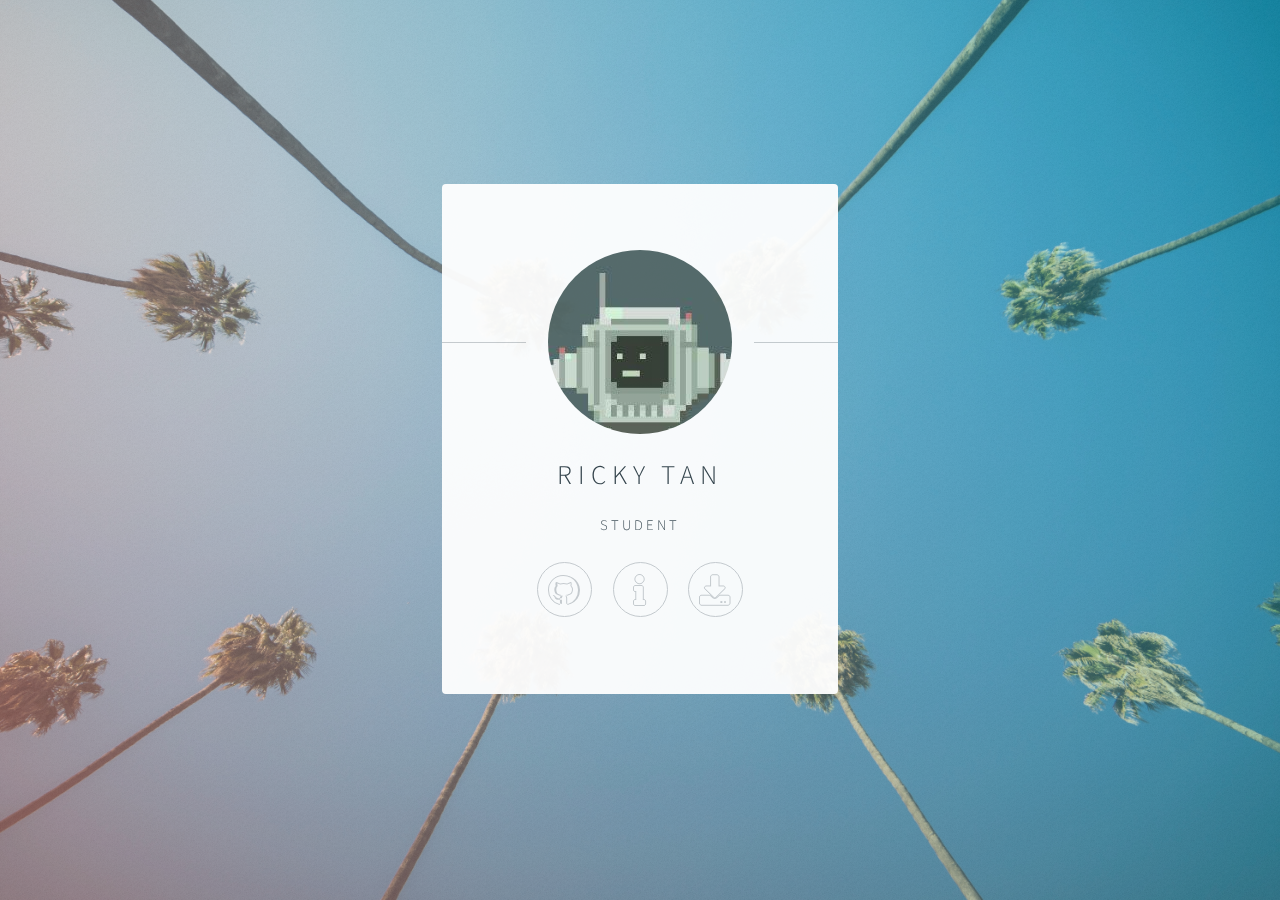
<file: index.html>
<!DOCTYPE HTML>

<html>
	<head>
		<title>Ricky Tan</title>
		<meta charset="utf-8" />
		<meta name="viewport" content="width=device-width, initial-scale=1, user-scalable=no" />
		<link rel="stylesheet" href="assets/css/main.css" />
		<noscript><link rel="stylesheet" href="assets/css/noscript.css" /></noscript>
	</head>
	<body class="is-preload">

		<!-- Wrapper -->
			<div id="wrapper">

				<!-- Main -->
					<section id="main">
						<header>
							<span class="avatar"><img src="images/avatar.jpg" alt="" /></span>
							<h1>Ricky Tan</h1>
							<p>Student</p>
						</header>
						
						<footer>
							<ul class="icons">
								<li><a href="https://github.com/TanSRicky" class="icon brands fa-github"></a></li>
								<li><a href="about.html" class="icon solid fa-info"></a></li>
								<li><a href="RickyTanResume.pdf" class="icon solid fa-download"></a></li>
							</ul>
						</footer>
					</section>

				<!-- Footer -->
					<footer id="footer">
						<ul class="copyright">
							
						</ul>
					</footer>

			</div>

		<!-- Scripts -->
			<script>
				if ('addEventListener' in window) {
					window.addEventListener('load', function() { document.body.className = document.body.className.replace(/\bis-preload\b/, ''); });
					document.body.className += (navigator.userAgent.match(/(MSIE|rv:11\.0)/) ? ' is-ie' : '');
				}
			</script>

	</body>
</html>
</file>
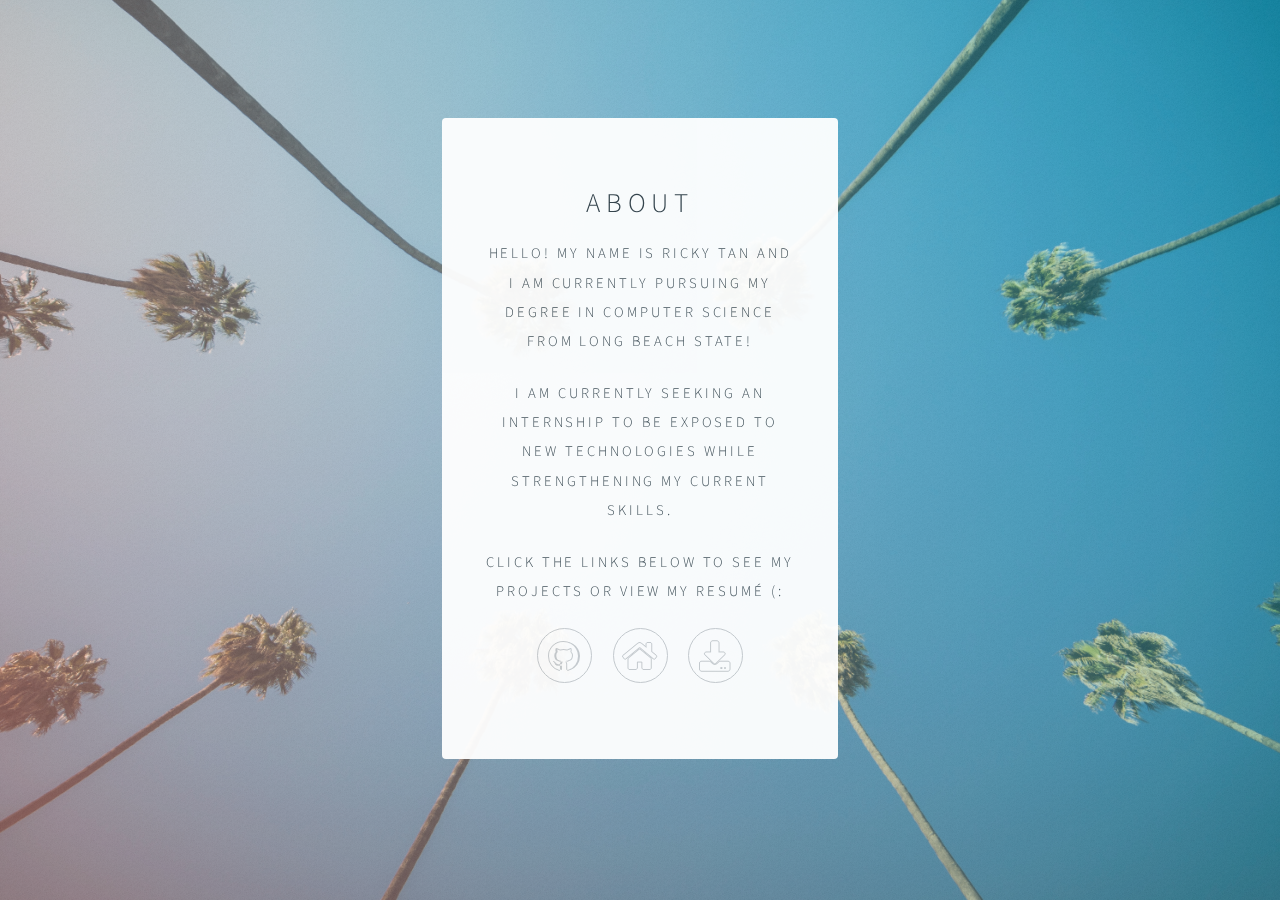
<file: about.html>
<!DOCTYPE HTML>

<html>
	<head>
		<title>Ricky Tan</title>
		<meta charset="utf-8" />
		<meta name="viewport" content="width=device-width, initial-scale=1, user-scalable=no" />
		<link rel="stylesheet" href="assets/css/main.css" />
		<noscript><link rel="stylesheet" href="assets/css/noscript.css" /></noscript>
	</head>
	<body class="is-preload">

		<!-- Wrapper -->
			<div id="wrapper">

				<!-- Main -->
					<section id="main">
						
						  <h1>About</h1>
							<p>Hello! My name is Ricky Tan and I am currently pursuing my degree in Computer Science from Long Beach State!</p>
							<p>I am currently seeking an internship to be exposed to new technologies while strengthening my current skills.</p>
							<p>Click the links below to see my projects or view my resumé (:</p>
						<footer>
							<ul class="icons">
								<li><a href="https://github.com/TanSRicky" class="icon brands fa-github"></a></li>
								<li><a href="index.html" class="icon solid fa-home"></a></li>
								<li><a href="resume.pdf" class="icon solid fa-download"></a></li>
							</ul>
						</footer>
					</section>

				<!-- Footer -->
					<footer id="footer">
						<ul class="copyright">
							
						</ul>
					</footer>

			</div>

		<!-- Scripts -->
			<script>
				if ('addEventListener' in window) {
					window.addEventListener('load', function() { document.body.className = document.body.className.replace(/\bis-preload\b/, ''); });
					document.body.className += (navigator.userAgent.match(/(MSIE|rv:11\.0)/) ? ' is-ie' : '');
				}
			</script>

	</body>
</html>
</file>
<file: assets/css/noscript.css>
/* Basic */

	body:after {
		display: none;
	}

/* Main */

	#main {
		-moz-transform: none !important;
		-webkit-transform: none !important;
		-ms-transform: none !important;
		transform: none !important;
		opacity: 1 !important;
	}
</file>
<file: assets/css/main.css>
@import url(fontawesome-all.min.css);
@import url("https://fonts.googleapis.com/css?family=Source+Sans+Pro:300");



/* Icon (alt) */

	html, body, div, span, applet, object,
	iframe, h1, h2, h3, h4, h5, h6, p, blockquote,
	pre, a, abbr, acronym, address, big, cite,
	code, del, dfn, em, img, ins, kbd, q, s, samp,
	small, strike, strong, sub, sup, tt, var, b,
	u, i, center, dl, dt, dd, ol, ul, li, fieldset,
	form, label, legend, table, caption, tbody,
	tfoot, thead, tr, th, td, article, aside,
	canvas, details, embed, figure, figcaption,
	footer, header, hgroup, menu, nav, output, ruby,
	section, summary, time, mark, audio, video {
		margin: 0;
		padding: 0;
		border: 0;
		font-size: 100%;
		font: inherit;
		vertical-align: baseline;
	}

	article, aside, details, figcaption, figure,
	footer, header, hgroup, menu, nav, section {
		display: block;
	}

	body {
		line-height: 1;
	}

	ol, ul {
		list-style: none;
	}

	blockquote, q {
		quotes: none;
	}

		blockquote:before, blockquote:after, q:before, q:after {
			content: '';
			content: none;
		}

	table {
		border-collapse: collapse;
		border-spacing: 0;
	}

	body {
		-webkit-text-size-adjust: none;
	}

	mark {
		background-color: transparent;
		color: inherit;
	}

	input::-moz-focus-inner {
		border: 0;
		padding: 0;
	}

	input, select, textarea {
		-moz-appearance: none;
		-webkit-appearance: none;
		-ms-appearance: none;
		appearance: none;
	}

/* Basic */

	@media screen and (max-width: 480px) {

		html, body {
			min-width: 320px;
		}

	}

	html {
		box-sizing: border-box;
	}

	*, *:before, *:after {
		box-sizing: inherit;
	}

	body.is-preload *, body.is-preload *:before, body.is-preload *:after {
		-moz-animation: none !important;
		-webkit-animation: none !important;
		-ms-animation: none !important;
		animation: none !important;
		-moz-transition: none !important;
		-webkit-transition: none !important;
		-ms-transition: none !important;
		transition: none !important;
	}

	html {
		height: 100%;
	}

	body {
		height: 100%;
		background-color: #ffffff;
		background-image: url("images/overlay.png"), -moz-linear-gradient(60deg, rgba(255, 165, 150, 0.5) 5%, rgba(0, 228, 255, 0.35)), url("../../images/joseph-ngabo-LZr7ZcMVDs4-unsplash.jpg");
		background-image: url("images/overlay.png"), -webkit-linear-gradient(60deg, rgba(255, 165, 150, 0.5) 5%, rgba(0, 228, 255, 0.35)), url("../../images/joseph-ngabo-LZr7ZcMVDs4-unsplash.jpg");
		background-image: url("images/overlay.png"), -ms-linear-gradient(60deg, rgba(255, 165, 150, 0.5) 5%, rgba(0, 228, 255, 0.35)), url("../../images/joseph-ngabo-LZr7ZcMVDs4-unsplash.jpg");
		background-image: url("images/overlay.png"), linear-gradient(60deg, rgba(255, 165, 150, 0.5) 5%, rgba(0, 228, 255, 0.35)), url("../../images/joseph-ngabo-LZr7ZcMVDs4-unsplash.jpg");
		background-repeat: repeat,			no-repeat,			no-repeat;
		background-size: 100px 100px, cover,				cover;
		background-position: top left,		center center,		bottom center;
		background-attachment: fixed,			fixed,				fixed;
	}

		body:after {
			content: '';
			display: block;
			position: fixed;
			top: 0;
			left: 0;
			width: 100%;
			height: inherit;
			opacity: 0;
			z-index: 1;
			background-color: #ffffff;
			background-image: url("images/overlay.png"), -moz-linear-gradient(60deg, rgba(255, 165, 150, 0.5) 5%, rgba(0, 228, 255, 0.35));
			background-image: url("images/overlay.png"), -webkit-linear-gradient(60deg, rgba(255, 165, 150, 0.5) 5%, rgba(0, 228, 255, 0.35));
			background-image: url("images/overlay.png"), -ms-linear-gradient(60deg, rgba(255, 165, 150, 0.5) 5%, rgba(0, 228, 255, 0.35));
			background-image: url("images/overlay.png"), linear-gradient(60deg, rgba(255, 165, 150, 0.5) 5%, rgba(0, 228, 255, 0.35));
			background-repeat: repeat,			no-repeat;
			background-size: 100px 100px, cover;
			background-position: top left,		center center;
			-moz-transition: opacity 1.75s ease-out;
			-webkit-transition: opacity 1.75s ease-out;
			-ms-transition: opacity 1.75s ease-out;
			transition: opacity 1.75s ease-out;
		}

		body.is-preload:after {
			opacity: 1;
		}

/* Type */

	body, input, select, textarea {
		color: #414f57;
		font-family: "Source Sans Pro", Helvetica, sans-serif;
		font-size: 14pt;
		font-weight: 300;
		line-height: 2;
		letter-spacing: 0.2em;
		text-transform: uppercase;
	}

		@media screen and (max-width: 1680px) {

			body, input, select, textarea {
				font-size: 11pt;
			}

		}

		@media screen and (max-width: 480px) {

			body, input, select, textarea {
				font-size: 10pt;
				line-height: 1.75;
			}

		}

	a {
		-moz-transition: color 0.2s ease, border-color 0.2s ease;
		-webkit-transition: color 0.2s ease, border-color 0.2s ease;
		-ms-transition: color 0.2s ease, border-color 0.2s ease;
		transition: color 0.2s ease, border-color 0.2s ease;
		color: inherit;
		text-decoration: none;
	}

		a:before {
			-moz-transition: color 0.2s ease, text-shadow 0.2s ease;
			-webkit-transition: color 0.2s ease, text-shadow 0.2s ease;
			-ms-transition: color 0.2s ease, text-shadow 0.2s ease;
			transition: color 0.2s ease, text-shadow 0.2s ease;
		}

		a:hover {
			color: #ff7496;
		}

	strong, b {
		color: #313f47;
	}

	em, i {
		font-style: italic;
	}

	p {
		margin: 0 0 1.5em 0;
	}

	h1, h2, h3, h4, h5, h6 {
		color: #313f47;
		line-height: 1.5;
		margin: 0 0 0.75em 0;
	}

		h1 a, h2 a, h3 a, h4 a, h5 a, h6 a {
			color: inherit;
			text-decoration: none;
		}

	h1 {
		font-size: 1.85em;
		letter-spacing: 0.22em;
		margin: 0 0 0.525em 0;
	}

	h2 {
		font-size: 1.25em;
	}

	h3 {
		font-size: 1em;
	}

	h4 {
		font-size: 1em;
	}

	h5 {
		font-size: 1em;
	}

	h6 {
		font-size: 1em;
	}

	@media screen and (max-width: 480px) {

		h1 {
			font-size: 1.65em;
		}

	}

	sub {
		font-size: 0.8em;
		position: relative;
		top: 0.5em;
	}

	sup {
		font-size: 0.8em;
		position: relative;
		top: -0.5em;
	}

	hr {
		border: 0;
		border-bottom: solid 1px #c8cccf;
		margin: 3em 0;
	}

/* Form */

	form {
		margin: 0 0 1.5em 0;
	}

		form > :last-child {
			margin-bottom: 0;
		}

		form > .fields {
			display: -moz-flex;
			display: -webkit-flex;
			display: -ms-flex;
			display: flex;
			-moz-flex-wrap: wrap;
			-webkit-flex-wrap: wrap;
			-ms-flex-wrap: wrap;
			flex-wrap: wrap;
			width: calc(100% + 2.25em);
			margin: -1.125em 0 1.5em -1.125em;
		}

			form > .fields > .field {
				-moz-flex-grow: 0;
				-webkit-flex-grow: 0;
				-ms-flex-grow: 0;
				flex-grow: 0;
				-moz-flex-shrink: 0;
				-webkit-flex-shrink: 0;
				-ms-flex-shrink: 0;
				flex-shrink: 0;
				padding: 1.125em 0 0 1.125em;
				width: calc(100% - 1.125em);
			}

				form > .fields > .field.half {
					width: calc(50% - 0.5625em);
				}

				form > .fields > .field.third {
					width: calc(100%/3 - 0.375em);
				}

				form > .fields > .field.quarter {
					width: calc(25% - 0.28125em);
				}

		@media screen and (max-width: 480px) {

			form > .fields {
				width: calc(100% + 2.25em);
				margin: -1.125em 0 1.5em -1.125em;
			}

				form > .fields > .field {
					padding: 1.125em 0 0 1.125em;
					width: calc(100% - 1.125em);
				}

					form > .fields > .field.half {
						width: calc(100% - 1.125em);
					}

					form > .fields > .field.third {
						width: calc(100% - 1.125em);
					}

					form > .fields > .field.quarter {
						width: calc(100% - 1.125em);
					}

		}

	label {
		color: #313f47;
		display: block;
		font-size: 0.9em;
		margin: 0 0 0.75em 0;
	}

	input[type="text"],
	input[type="password"],
	input[type="email"],
	input[type="tel"],
	select,
	textarea {
		-moz-appearance: none;
		-webkit-appearance: none;
		-ms-appearance: none;
		appearance: none;
		border-radius: 4px;
		border: solid 1px #c8cccf;
		color: inherit;
		display: block;
		outline: 0;
		padding: 0 1em;
		text-decoration: none;
		width: 100%;
	}

		input[type="text"]:invalid,
		input[type="password"]:invalid,
		input[type="email"]:invalid,
		input[type="tel"]:invalid,
		select:invalid,
		textarea:invalid {
			box-shadow: none;
		}

		input[type="text"]:focus,
		input[type="password"]:focus,
		input[type="email"]:focus,
		input[type="tel"]:focus,
		select:focus,
		textarea:focus {
			border-color: #ff7496;
		}

	select {
		background-image: url("data:image/svg+xml;charset=utf8,%3Csvg xmlns='http://www.w3.org/2000/svg' width='40' height='40' preserveAspectRatio='none' viewBox='0 0 40 40'%3E%3Cpath d='M9.4,12.3l10.4,10.4l10.4-10.4c0.2-0.2,0.5-0.4,0.9-0.4c0.3,0,0.6,0.1,0.9,0.4l3.3,3.3c0.2,0.2,0.4,0.5,0.4,0.9 c0,0.4-0.1,0.6-0.4,0.9L20.7,31.9c-0.2,0.2-0.5,0.4-0.9,0.4c-0.3,0-0.6-0.1-0.9-0.4L4.3,17.3c-0.2-0.2-0.4-0.5-0.4-0.9 c0-0.4,0.1-0.6,0.4-0.9l3.3-3.3c0.2-0.2,0.5-0.4,0.9-0.4S9.1,12.1,9.4,12.3z' fill='%23c8cccf' /%3E%3C/svg%3E");
		background-size: 1.25rem;
		background-repeat: no-repeat;
		background-position: calc(100% - 1rem) center;
		height: 2.75em;
		padding-right: 2.75em;
		text-overflow: ellipsis;
	}

		select option {
			color: #313f47;
			background: #ffffff;
		}

		select:focus::-ms-value {
			background-color: transparent;
		}

		select::-ms-expand {
			display: none;
		}

	input[type="text"],
	input[type="password"],
	input[type="email"],
	select {
		height: 2.75em;
	}

	textarea {
		padding: 0.75em 1em;
	}

	input[type="checkbox"],
	input[type="radio"] {
		-moz-appearance: none;
		-webkit-appearance: none;
		-ms-appearance: none;
		appearance: none;
		display: block;
		float: left;
		margin-right: -2em;
		opacity: 0;
		width: 1em;
		z-index: -1;
	}

		input[type="checkbox"] + label,
		input[type="radio"] + label {
			text-decoration: none;
			color: #414f57;
			cursor: pointer;
			display: inline-block;
			font-size: 1em;
			font-weight: 300;
			padding-left: 2.4em;
			padding-right: 0.75em;
			position: relative;
		}

			input[type="checkbox"] + label:before,
			input[type="radio"] + label:before {
				-moz-osx-font-smoothing: grayscale;
				-webkit-font-smoothing: antialiased;
				display: inline-block;
				font-style: normal;
				font-variant: normal;
				text-rendering: auto;
				line-height: 1;
				text-transform: none !important;
				font-family: 'Font Awesome 5 Free';
				font-weight: 900;
			}

			input[type="checkbox"] + label:before,
			input[type="radio"] + label:before {
				border-radius: 4px;
				border: solid 1px #c8cccf;
				content: '';
				display: inline-block;
				font-size: 0.8em;
				height: 2.0625em;
				left: 0;
				line-height: 2.0625em;
				position: absolute;
				text-align: center;
				top: 0.15em;
				width: 2.0625em;
			}

		input[type="checkbox"]:checked + label:before,
		input[type="radio"]:checked + label:before {
			color: #ff7496;
			content: '\f00c';
		}

		input[type="checkbox"]:focus + label:before,
		input[type="radio"]:focus + label:before {
			border-color: #ff7496;
		}

	input[type="checkbox"] + label:before {
		border-radius: 4px;
	}

	input[type="radio"] + label:before {
		border-radius: 100%;
	}

	::-webkit-input-placeholder {
		color: #616f77 !important;
		opacity: 1.0;
	}

	:-moz-placeholder {
		color: #616f77 !important;
		opacity: 1.0;
	}

	::-moz-placeholder {
		color: #616f77 !important;
		opacity: 1.0;
	}

	:-ms-input-placeholder {
		color: #616f77 !important;
		opacity: 1.0;
	}

/* Icon */

	.icon {
		text-decoration: none;
		position: relative;
		border-bottom: none;
	}

		.icon:before {
			-webkit-font-smoothing: antialiased;
			display: inline-block;
			font-style: normal;
			font-variant: normal;
			text-rendering: auto;
			line-height: 1;
			text-transform: none !important;
			font-family: 'Font Awesome 5 Free';
			font-weight: 400;
		}

		.icon > .label {
			display: none;
		}

		.icon:before {
			line-height: inherit;
		}

		.icon.solid:before {
			font-weight: 900;
		}

		.icon.brands:before {
			font-family: 'Font Awesome 5 Brands';
		}

/* List */

	ol {
		list-style: decimal;
		margin: 0 0 1.5em 0;
		padding-left: 1.25em;
	}

		ol li {
			padding-left: 0.25em;
		}

	ul {
		list-style: disc;
		margin: 0 0 1.5em 0;
		padding-left: 1em;
	}

		ul li {
			padding-left: 0.5em;
		}

		ul.alt {
			list-style: none;
			padding-left: 0;
		}

			ul.alt li {
				border-top: solid 1px #c8cccf;
				padding: 0.5em 0;
			}

				ul.alt li:first-child {
					border-top: 0;
					padding-top: 0;
				}

	dl {
		margin: 0 0 1.5em 0;
	}

		dl dt {
			display: block;
			margin: 0 0 0.75em 0;
		}

		dl dd {
			margin-left: 1.5em;
		}

/* Actions */

	ul.actions {
		display: -moz-flex;
		display: -webkit-flex;
		display: -ms-flex;
		display: flex;
		cursor: default;
		list-style: none;
		margin-left: -0.75em;
		padding-left: 0;
	}

		ul.actions li {
			padding: 0 0 0 0.75em;
			vertical-align: middle;
		}

		ul.actions.special {
			-moz-justify-content: center;
			-webkit-justify-content: center;
			-ms-justify-content: center;
			justify-content: center;
			width: 100%;
			margin-left: 0;
		}

			ul.actions.special li:first-child {
				padding-left: 0;
			}

		ul.actions.stacked {
			-moz-flex-direction: column;
			-webkit-flex-direction: column;
			-ms-flex-direction: column;
			flex-direction: column;
			margin-left: 0;
		}

			ul.actions.stacked li {
				padding: 0.975em 0 0 0;
			}

				ul.actions.stacked li:first-child {
					padding-top: 0;
				}

		ul.actions.fit {
			width: calc(100% + 0.75em);
		}

			ul.actions.fit li {
				-moz-flex-grow: 1;
				-webkit-flex-grow: 1;
				-ms-flex-grow: 1;
				flex-grow: 1;
				-moz-flex-shrink: 1;
				-webkit-flex-shrink: 1;
				-ms-flex-shrink: 1;
				flex-shrink: 1;
				width: 100%;
			}

				ul.actions.fit li > * {
					width: 100%;
				}

			ul.actions.fit.stacked {
				width: 100%;
			}

		@media screen and (max-width: 480px) {

			ul.actions:not(.fixed) {
				-moz-flex-direction: column;
				-webkit-flex-direction: column;
				-ms-flex-direction: column;
				flex-direction: column;
				margin-left: 0;
				width: 100% !important;
			}

				ul.actions:not(.fixed) li {
					-moz-flex-grow: 1;
					-webkit-flex-grow: 1;
					-ms-flex-grow: 1;
					flex-grow: 1;
					-moz-flex-shrink: 1;
					-webkit-flex-shrink: 1;
					-ms-flex-shrink: 1;
					flex-shrink: 1;
					padding: 0.75em 0 0 0;
					text-align: center;
					width: 100%;
				}

					ul.actions:not(.fixed) li > * {
						width: 100%;
					}

					ul.actions:not(.fixed) li:first-child {
						padding-top: 0;
					}

					ul.actions:not(.fixed) li input[type="submit"],
					ul.actions:not(.fixed) li input[type="reset"],
					ul.actions:not(.fixed) li input[type="button"],
					ul.actions:not(.fixed) li button,
					ul.actions:not(.fixed) li .button {
						width: 100%;
					}

						ul.actions:not(.fixed) li input[type="submit"].icon:before,
						ul.actions:not(.fixed) li input[type="reset"].icon:before,
						ul.actions:not(.fixed) li input[type="button"].icon:before,
						ul.actions:not(.fixed) li button.icon:before,
						ul.actions:not(.fixed) li .button.icon:before {
							margin-left: -0.5rem;
						}

		}

/* Icons */

	ul.icons {
		cursor: default;
		list-style: none;
		padding-left: 0;
		margin-top: -0.675em;
	}

		ul.icons li {
			display: inline-block;
			padding: 0.675em 0.5em;
		}

			ul.icons li a {
				text-decoration: none;
				position: relative;
				display: block;
				width: 3.75em;
				height: 3.75em;
				border-radius: 100%;
				border: solid 1px #c8cccf;
				line-height: 3.75em;
				overflow: hidden;
				text-align: center;
				text-indent: 3.75em;
				white-space: nowrap;
			}

				ul.icons li a:before {
					-moz-osx-font-smoothing: grayscale;
					-webkit-font-smoothing: antialiased;
					display: inline-block;
					font-style: normal;
					font-variant: normal;
					text-rendering: auto;
					line-height: 1;
					text-transform: none !important;
					font-family: 'Font Awesome 5 Free';
					font-weight: 400;
				}

				ul.icons li a:before {
					color: #ffffff;
					text-shadow: 1.25px 0px 0px #c8cccf, -1.25px 0px 0px #c8cccf, 0px 1.25px 0px #c8cccf, 0px -1.25px 0px #c8cccf;
				}

				ul.icons li a:hover:before {
					text-shadow: 1.25px 0px 0px #ff7496, -1.25px 0px 0px #ff7496, 0px 1.25px 0px #ff7496, 0px -1.25px 0px #ff7496;
				}

				ul.icons li a:before {
					position: absolute;
					top: 0;
					left: 0;
					width: inherit;
					height: inherit;
					font-size: 1.85rem;
					line-height: inherit;
					text-align: center;
					text-indent: 0;
				}

				ul.icons li a:hover {
					border-color: #ff7496;
				}

		@media screen and (max-width: 480px) {

			ul.icons li a:before {
				font-size: 1.5rem;
			}

		}

/* Button */

	input[type="submit"],
	input[type="reset"],
	input[type="button"],
	button,
	.button {
		-moz-appearance: none;
		-webkit-appearance: none;
		-ms-appearance: none;
		appearance: none;
		-moz-transition: background-color 0.2s ease-in-out, border-color 0.2s ease-in-out, color 0.2s ease-in-out;
		-webkit-transition: background-color 0.2s ease-in-out, border-color 0.2s ease-in-out, color 0.2s ease-in-out;
		-ms-transition: background-color 0.2s ease-in-out, border-color 0.2s ease-in-out, color 0.2s ease-in-out;
		transition: background-color 0.2s ease-in-out, border-color 0.2s ease-in-out, color 0.2s ease-in-out;
		display: inline-block;
		height: 2.75em;
		line-height: 2.75em;
		padding: 0 1.5em;
		background-color: transparent;
		border-radius: 4px;
		border: solid 1px #c8cccf;
		color: #414f57 !important;
		cursor: pointer;
		text-align: center;
		text-decoration: none;
		white-space: nowrap;
	}

		input[type="submit"]:hover,
		input[type="reset"]:hover,
		input[type="button"]:hover,
		button:hover,
		.button:hover {
			border-color: #ff7496;
			color: #ff7496 !important;
		}

		input[type="submit"].icon,
		input[type="reset"].icon,
		input[type="button"].icon,
		button.icon,
		.button.icon {
			padding-left: 1.35em;
		}

			input[type="submit"].icon:before,
			input[type="reset"].icon:before,
			input[type="button"].icon:before,
			button.icon:before,
			.button.icon:before {
				margin-right: 0.5em;
			}

		input[type="submit"].fit,
		input[type="reset"].fit,
		input[type="button"].fit,
		button.fit,
		.button.fit {
			width: 100%;
		}

		input[type="submit"].small,
		input[type="reset"].small,
		input[type="button"].small,
		button.small,
		.button.small {
			font-size: 0.8em;
		}

		input[type="submit"].large,
		input[type="reset"].large,
		input[type="button"].large,
		button.large,
		.button.large {
			font-size: 1.35em;
		}

		input[type="submit"].disabled, input[type="submit"]:disabled,
		input[type="reset"].disabled,
		input[type="reset"]:disabled,
		input[type="button"].disabled,
		input[type="button"]:disabled,
		button.disabled,
		button:disabled,
		.button.disabled,
		.button:disabled {
			pointer-events: none;
			opacity: 0.5;
		}

/* Main */

	#main {
		-moz-transform-origin: 50% 50%;
		-webkit-transform-origin: 50% 50%;
		-ms-transform-origin: 50% 50%;
		transform-origin: 50% 50%;
		-moz-transform: rotateX(0deg);
		-webkit-transform: rotateX(0deg);
		-ms-transform: rotateX(0deg);
		transform: rotateX(0deg);
		-moz-transition: opacity 1s ease, -moz-transform 1s ease;
		-webkit-transition: opacity 1s ease, -webkit-transform 1s ease;
		-ms-transition: opacity 1s ease, -ms-transform 1s ease;
		transition: opacity 1s ease, transform 1s ease;
		padding: 4.5em 3em 3em 3em ;
		background: #ffffff;
		border-radius: 4px;
		cursor: default;
		max-width: 100%;
		opacity: 0.95;
		position: relative;
		text-align: center;
		width: 27em;
	}

		#main .avatar {
			position: relative;
			display: block;
			margin-bottom: 1.5em;
		}

			#main .avatar img {
				display: block;
				margin: 0 auto;
				border-radius: 100%;
				box-shadow: 0 0 0 1.5em #ffffff;
			}

			#main .avatar:before {
				content: '';
				display: block;
				position: absolute;
				top: 50%;
				left: -3em;
				width: calc(100% + 6em);
				height: 1px;
				z-index: -1;
				background: #c8cccf;
			}

		@media screen and (max-width: 480px) {

			#main {
				padding: 4em 2em 2.5em 2em ;
				width: 100%;
			}

				#main .avatar:before {
					left: -2em;
					width: calc(100% + 4em);
				}

		}

		body.is-preload #main {
			-moz-transform: rotateX(15deg);
			-webkit-transform: rotateX(15deg);
			-ms-transform: rotateX(15deg);
			transform: rotateX(15deg);
			opacity: 0;
		}

/* Footer */

	#footer {
		-moz-align-self: -moz-flex-end;
		-webkit-align-self: -webkit-flex-end;
		-ms-align-self: -ms-flex-end;
		align-self: flex-end;
		width: 100%;
		padding: 1.5em 0 0 0;
		color: rgba(255, 255, 255, 0.75);
		cursor: default;
		text-align: center;
	}

		#footer .copyright {
			margin: 0;
			padding: 0;
			font-size: 0.9em;
			list-style: none;
		}

			#footer .copyright li {
				display: inline-block;
				margin: 0 0 0 0.45em;
				padding: 0 0 0 0.85em;
				border-left: solid 1px rgba(255, 255, 255, 0.5);
				line-height: 1;
			}

				#footer .copyright li:first-child {
					border-left: 0;
				}

/* Wrapper */

	#wrapper {
		display: -moz-flex;
		display: -webkit-flex;
		display: -ms-flex;
		display: flex;
		-moz-align-items: center;
		-webkit-align-items: center;
		-ms-align-items: center;
		align-items: center;
		-moz-justify-content: space-between;
		-webkit-justify-content: space-between;
		-ms-justify-content: space-between;
		justify-content: space-between;
		-moz-flex-direction: column;
		-webkit-flex-direction: column;
		-ms-flex-direction: column;
		flex-direction: column;
		-moz-perspective: 1000px;
		-webkit-perspective: 1000px;
		-ms-perspective: 1000px;
		perspective: 1000px;
		position: relative;
		min-height: 100%;
		padding: 1.5em;
		z-index: 2;
	}

		#wrapper > * {
			z-index: 1;
		}

		#wrapper:before {
			content: '';
			display: block;
		}

		@media screen and (max-width: 360px) {

			#wrapper {
				padding: 0.75em;
			}

		}

		body.is-ie #wrapper {
			height: 100%;
		}
</file>
